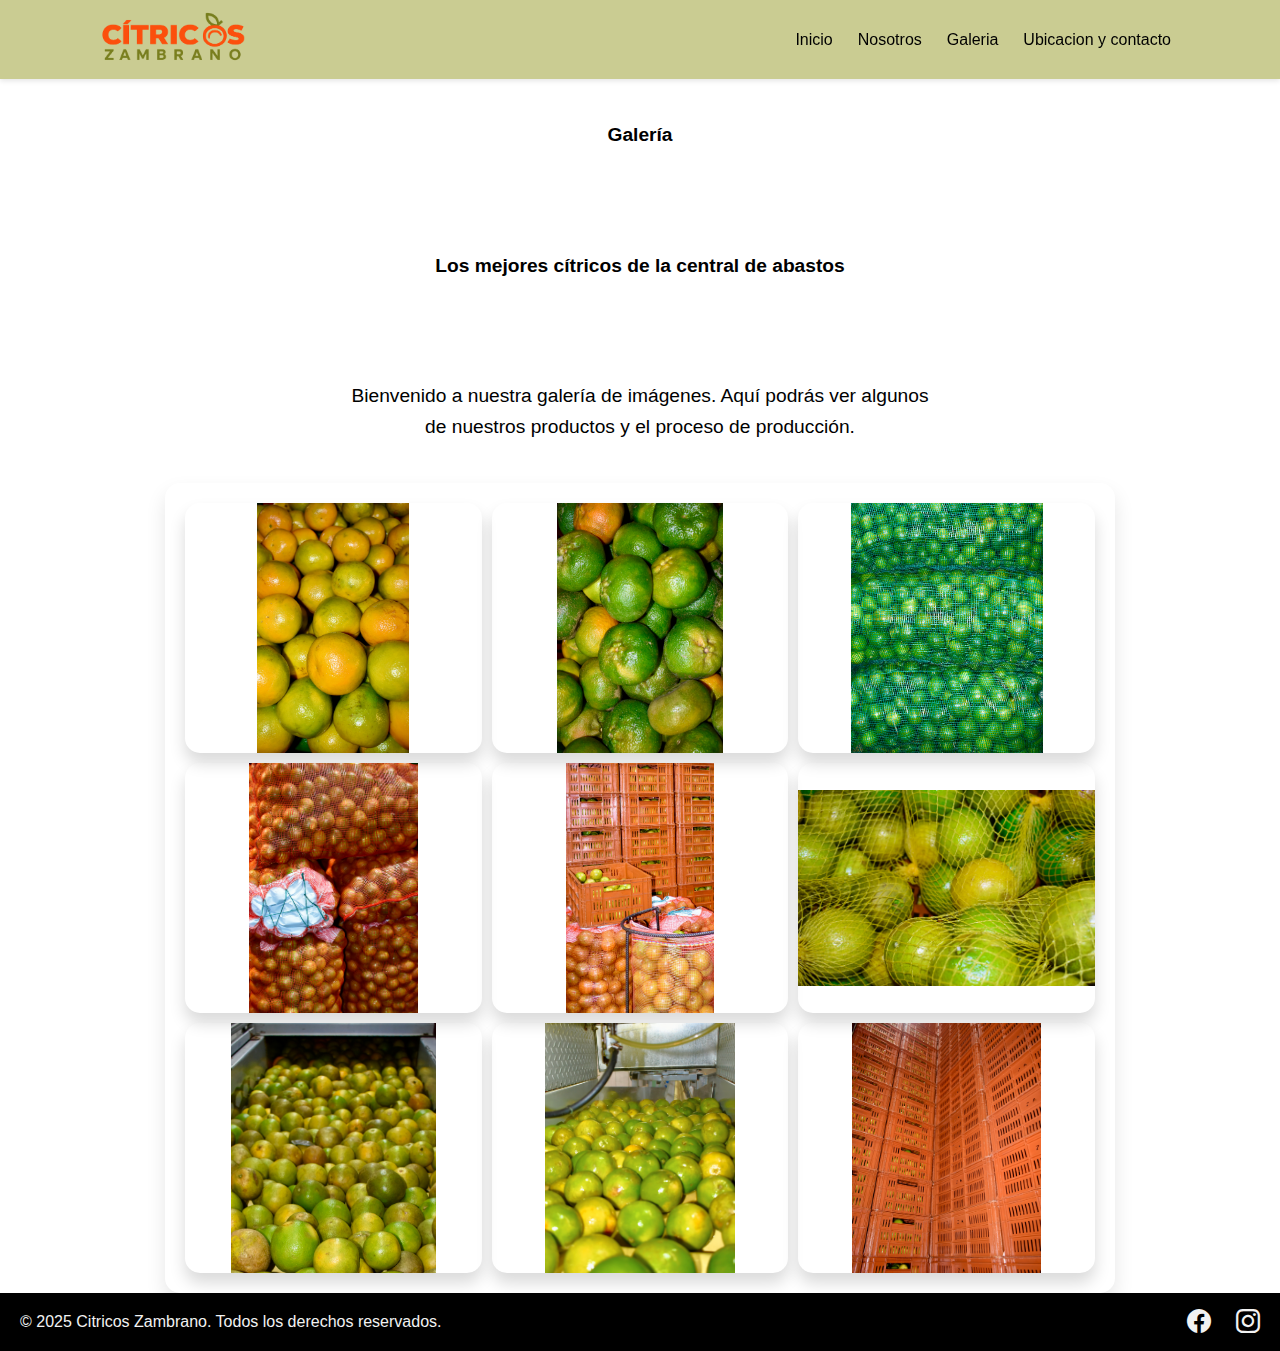
<file: VISTAS/VGALERIA.HTML>
<!DOCTYPE html>
<html lang="es">

<head>
    <meta charset="UTF-8">
    <meta name="viewport" content="width=device-width, initial-scale=1.0">
    <title>Citricos Zambrano</title>
    <!-- CSS -->
    <link rel="stylesheet" href="../CSS/STYLE.CSS">
    <link rel="stylesheet" href="../CSS/GALERIA.CSS">
    <!-- JAVASCRIPT -->
    <script src="../JS/GALERIA.JS"></script>
    <!-- BOSTRAP -->
    <link href="https://cdn.jsdelivr.net/npm/bootstrap@5.3.6/dist/css/bootstrap.min.css" rel="stylesheet"
        integrity="sha384-4Q6Gf2aSP4eDXB8Miphtr37CMZZQ5oXLH2yaXMJ2w8e2ZtHTl7GptT4jmndRuHDT" crossorigin="anonymous">
    <script src="https://cdn.jsdelivr.net/npm/bootstrap@5.3.6/dist/js/bootstrap.bundle.min.js"
        integrity="sha384-j1CDi7MgGQ12Z7Qab0qlWQ/Qqz24Gc6BM0thvEMVjHnfYGF0rmFCozFSxQBxwHKO"
        crossorigin="anonymous"></script>
    <link rel="stylesheet" href="https://cdn.jsdelivr.net/npm/bootstrap-icons@1.13.1/font/bootstrap-icons.min.css">
</head>

<body>



    <header>
        <section class="encabezado">
            <div class="logo">
                <a href="../INDEX.HTML">
                    <img src="../IMG/LOGO ZAMBRANO.png" alt="Logo de Citricos Zambrano">
                </a>
            </div><!-- Logo -->
            <nav id="navbar">
                <ul class="menu-list">
                    <li class="menu-item"><a href="../INDEX.HTML" class="nav-link">Inicio</a></li>
                    <li class="menu-item"><a href="../VISTAS/VNOSOTROS.HTML" class="nav-link">Nosotros</a></li>
                    <li class="menu-item"><a href="../VISTAS/VGALERIA.HTML" class="nav-link">Galeria</a></li>
                    <li class="menu-item"><a href="../VISTAS/VUBICAYCONTA.HTML" class="nav-link">Ubicacion y
                            contacto</a></li>
                </ul>
            </nav>
        </section> <!-- Encabezado -->
    </header>
    <main>
        <section class="hero">
            <div class="hero-content">
                <h1>Galería</h1>
            </div>
        </section>
        <section class="intro">
            <h2>Los mejores cítricos de la central de abastos</h2>
            <p>Bienvenido a nuestra galería de imágenes. Aquí podrás ver algunos de nuestros productos y el proceso de
                producción.</p>
            <div class="galeria">
                <img src="../IMG/DSC_7372.JPG" class="img-thumbnail" alt="Imagen 1">
                <img src="../IMG/DSC_7375.JPG" class="img-thumbnail" alt="Imagen 2">
                <img src="../IMG/DSC_7385.JPG" class="img-thumbnail" alt="Imagen 3">
                <img src="../IMG/DSC_7379.JPG" class="img-thumbnail" alt="Imagen 4">
                <img src="../IMG/DSC_7386.JPG" class="img-thumbnail" alt="Imagen 5">
                <img src="../IMG/DSC_7390.JPG" class="img-thumbnail" alt="Imagen 6">
                <img src="../IMG/DSC_7394.JPG" class="img-thumbnail" alt="Imagen 8">
                <img src="../IMG/DSC_7398.JPG" class="img-thumbnail" alt="Imagen 10">
                <img src="../IMG/DSC_7420.JPG" class="img-thumbnail" alt="Imagen 13">
            </div>

        </section>

        <footer id="about">
            <div class="footer-container">
                <div class="footer-text">
                    © 2025 Citricos Zambrano. Todos los derechos reservados.
                </div>
                <div class="social-links">
                    <ul>
                        <li><a href="https://www.facebook.com/" target="_blank" aria-label="Facebook"><i
                                    class="bi bi-facebook"></i></a></li>
                        <li><a href="https://www.instagram.com/" target="_blank" aria-label="Instagram"><i
                                    class="bi bi-instagram"></i></a></li>
                    </ul>
                </div>
        </footer>











































































</body>

</html>
</file>
<file: CSS/STYLE.CSS>
/* Estilos generales */
body {
    font-family: Arial, sans-serif;
    margin: 0;
    padding: 0;
    line-height: 1.6;
}

/* Header */
header {
    position: fixed;
    top: 0;
    width: 100%;
    background-color: #cacc92ff;
    color: #000000ff;
    padding: 10px 0;
    z-index: 1000;
    box-shadow: 0 2px 5px rgba(0,0,0,0.1);
}

.encabezado {
    display: flex;
    justify-content: space-between;
    align-items: center;
    width: 90%;
    max-width: 1200px;
    margin: 0 auto;
    padding: 0 20px;
}

.encabezado .logo img {
    width: 180px;
    height: auto;
    transition: all 0.3s ease;
}

.encabezado nav {
    display: flex;
}

.encabezado .menu-list {
    display: flex;
    list-style: none;
    margin: 0;
    padding: 0;
    align-items: center;
}

.encabezado .menu-list a {
    margin-right: 25px;
    text-decoration: none;
    color: #000;
    font-weight: 500;
    padding: 5px 0;
    position: relative;
    transition: all 0.3s ease;
}

.encabezado .menu-list a:hover {
    color: #555;
}

.encabezado .menu-list a::after {
    content: '';
    position: absolute;
    width: 0;
    height: 2px;
    bottom: 0;
    left: 0;
    background-color: #555;
    transition: width 0.3s ease;
}

.encabezado .menu-list a:hover::after {
    width: 100%;
}

/* footer */

#about {
    background-color: #000000ff;
    color: #f2f2f2ff;
    padding: 10px;
}

.footer-container {
    display: flex;
    justify-content: space-between;
    align-items: center;
    width: warp;
    margin: 0 10px;
}

.footer-text {
    font-size: 1em;
}

#about .social-links ul{
    list-style: none;
    display: flex;
    padding: 0;
    margin: 0;
    align-items: center;
}

#about .social-links li{
    margin-left: 25px;
}

#about .social-links a{
    color: #f2f2f2ff;
    font-size: 1.5em;
    transition: conlor 0.3s ease;
}

#about .social-links a:hover{
    color: #FAAE7Bff;
}

/* carrusel */

/* Fondo claro para el carrusel */
#carouselExampleCaptions {
    background-color: #f2f2f2; /* white-smoke */
    max-height: 750px;
    overflow: hidden;
    padding: 10px 0;
}

/* Imágenes que no pierdan proporción */
#carouselExampleCaptions .carousel-item img {
    width: 100%;
    height: auto;
    max-height: 750px;
    object-fit: contain;
    object-position: center;
}

/* Leyenda con fondo blanco semitransparente y texto negro */
.carousel-caption {
    color: #000000; /* black */
    background-color: rgba(255, 255, 255, 0.8);
    border-radius: 10px;
    padding: 1rem;
}

/* Botones personalizados */
.carousel-control-prev-icon-custom,
.carousel-control-next-icon-custom {
    display: inline-block;
    font-size: 3rem;
    color: #000000; /* black texto */
    background-color: #FAAE7B; /* sandy-brown */
    border-radius: 50%;
    padding: 10px 14px;
    cursor: pointer;
    transition: all 0.3s ease;
    user-select: none;
    line-height: 1;
    box-shadow: 0 0 6px rgba(250, 174, 123, 0.5);
}

/* Animación al pasar el mouse */
.carousel-control-prev-icon-custom:hover,
.carousel-control-next-icon-custom:hover {
    transform: scale(1.15);
    background-color: #000000; /* black fondo */
    color: #FAAE7B; /* sandy-brown texto */
    box-shadow: 0 0 10px #FAAE7B;
}

/* Opcional: cambiar cursor en los botones */
.carousel-control-prev,
.carousel-control-next {
    outline: none;
}


.carousel-caption {
    background-color: rgba(204, 204, 146, 0.8); /* gris-verdoso semitransparente */
    color: #000; /* apple-green */
    border-radius: 10px;
    padding: 1rem;
}

.carousel-caption h5 {
    color: #000; /* apple-green */
    font-weight: bold;
}

.carousel-caption p {
    color: #333333; /* gris oscuro para mejor lectura */
}

/* nosotros */


.sobre-nosotros-section {
    background-color: #f2f2f2ff; /* white-smoke */
    padding: 3rem 1rem;
}

.container-nosotros {
    display: flex;
    flex-direction: row;
    justify-content: space-between;
    align-items: center;
    flex-wrap: wrap;
    max-width: 1200px;
    margin: 0 auto;
}

.texto-nosotros {
    flex: 1 1 50%;
    padding: 1rem;
}

.texto-nosotros h2 {
    color: #9da01dff; /* apple-green */
    font-size: 2rem;
    margin-bottom: 1rem;
}

.texto-nosotros p {
    color: #333; /* gris oscuro */
    font-size: 1.1rem;
    line-height: 1.6;
}

.imagen-nosotros {
    flex: 1 1 40%;
    padding: 1rem;
    text-align: center;
}

.imagen-nosotros img {
    max-width: 100%;
    height: auto;
    border-radius: 10px;
    box-shadow: 0 4px 10px rgba(0, 0, 0, 0.1);
}
</file>
<file: CSS/GALERIA.CSS>
* {
    margin: 0;
    padding: 0;
    box-sizing: border-box;
  }
  
  body.pagina-galeria {
    font-family: 'Segoe UI', sans-serif;
    background-color: #fdfdfd;
    padding: 30px;
    color: #333;
  }

h1 {
    margin-top: 120px;
    text-align: center;
    color: #000;
    font-size: 1.2rem;
  }
h2 {
    max-width: 600px;
    margin: 100px auto 40px auto;  
    text-align: center;
    color: #000;
    font-size: 1.2rem;
  }
p {
    max-width: 600px;
    margin: 100px auto 40px auto;  
    text-align: center;
    color: #000;
    font-size: 1.2rem;
  }
  
.galeria {
    display: grid;
    grid-template-columns: repeat(auto-fit, minmax(250px, 1fr));
    gap: 10px;
    max-width: 950px;
    margin: 0 auto;
    padding: 20px;
    border-radius: 15px;
    background-color: #fff;
    box-shadow: 0 10px 20px rgba(0,0,0,0.1);
    transition: box-shadow 0.3s ease;   
  }
  
.galeria img {
    width: 100%;
    height: 250px;
    object-fit: contain;
    border-radius: 15px;
    box-shadow: 0 10px 16px rgba(0,0,0,0.15);
    transition: transform 0.3s ease, box-shadow 0.3s ease;
    cursor: pointer;
  }
.galeria img:hover {
    transform: scale(1.05);
    box-shadow: 0 10px 20px rgba(0,0,0,0.25);
  }
 body.galeria {
    padding-top: 100px;
 }
 .hero {
    margin-top: 120px;
    text-align: center;
    color: #000;
    font-size: 1.2rem;
  }
.galeria img {
    transition: transform 0.3s ease, box-shadow 0.3s ease;
    cursor: pointer;
  }
  
.galeria img:hover {
    transform: scale(1.05);
    box-shadow: 0 0 10px rgba(0,0,0,0.3);
  }

  #lightbox {
    position: fixed;
    top: 0;
    left: 0;
    width: 100%;
    height: 100%;
    background: rgba(0,0,0,0.8);
    display: none;
    justify-content: center;
    align-items: center;
    z-index: 9999;
  }
  
  #lightbox img {
    max-width: 90%;
    max-height: 90%;
    border: 4px solid rgba(255,255,255,0.5);
    border-radius: 10px;
    box-shadow: 0 0 15px rgba(0,0,0,0.4);
    animation: zoomIn 0.3s ease;
  }
  
  @keyframes zoomIn {
    from {
      transform: scale(0.7);
      opacity: 0;
    }
    to {
      transform: scale(1);
      opacity: 1;
    }
  }
</file>
